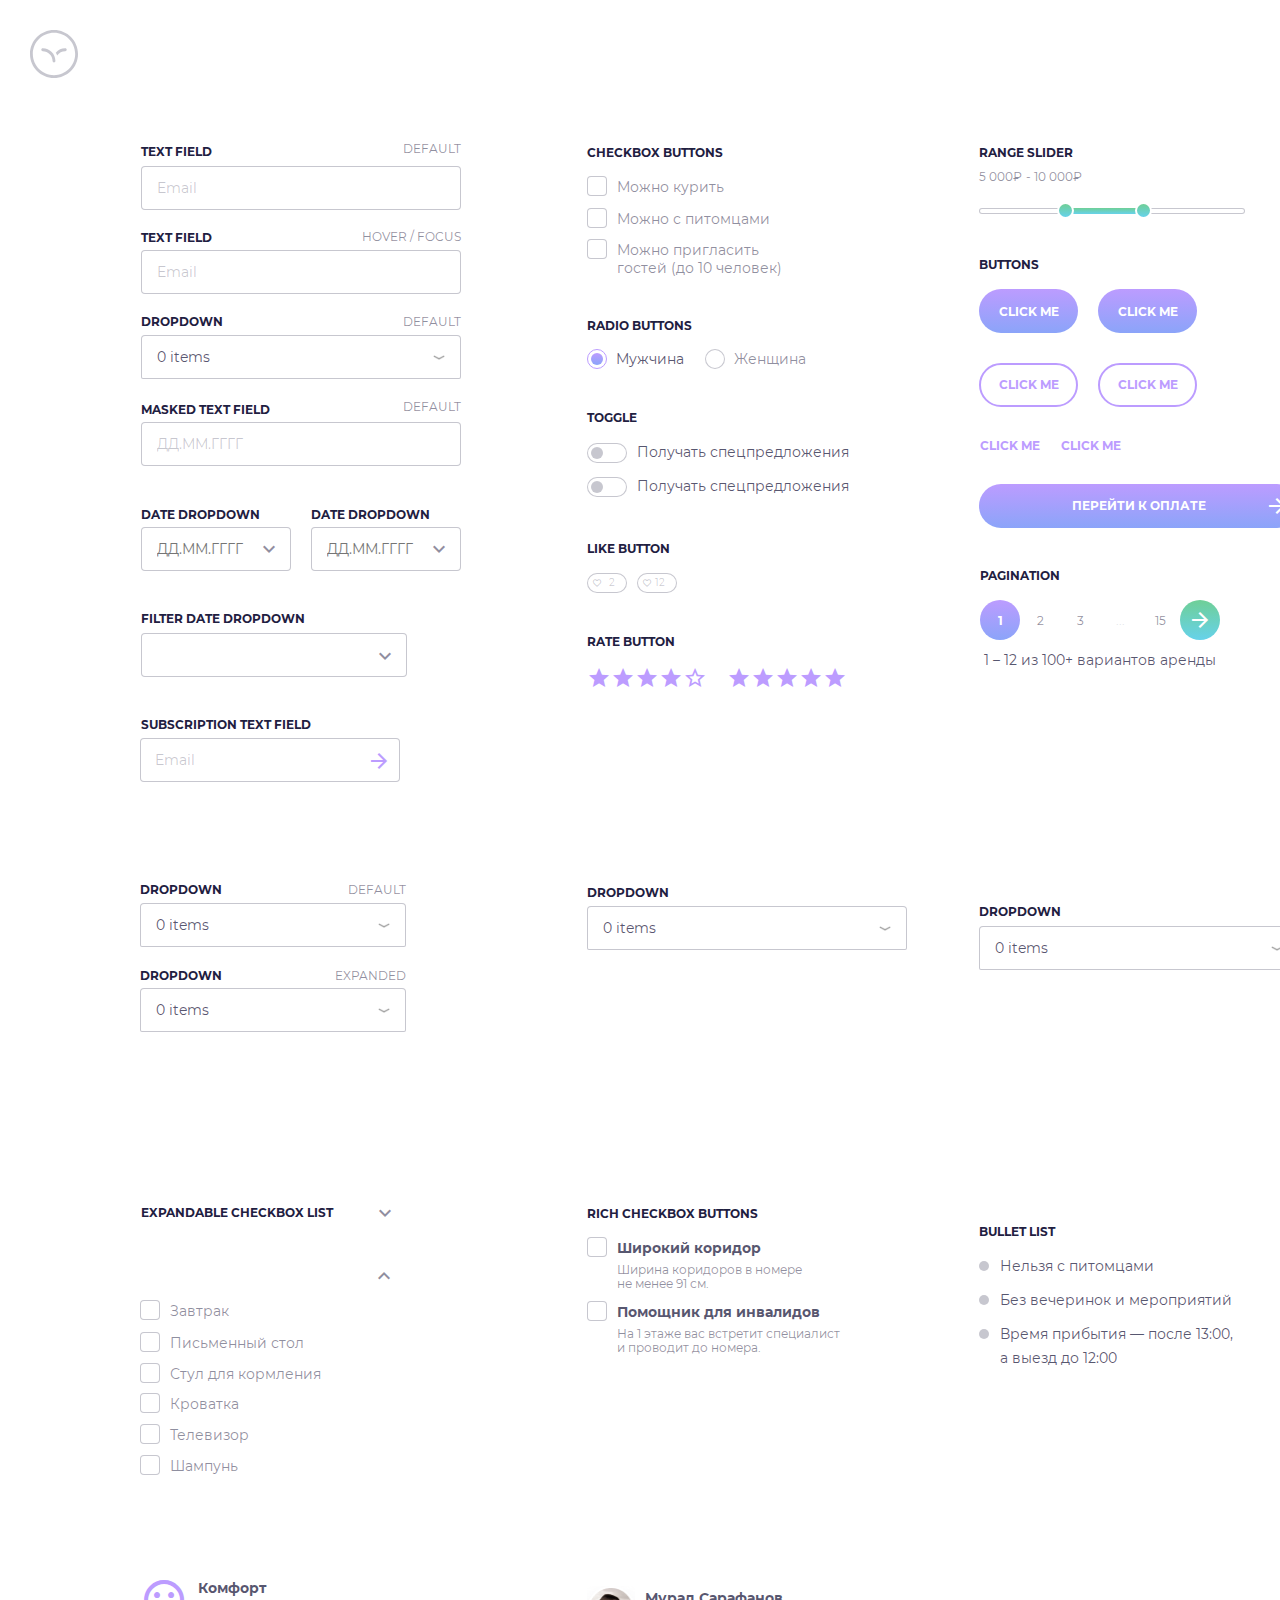
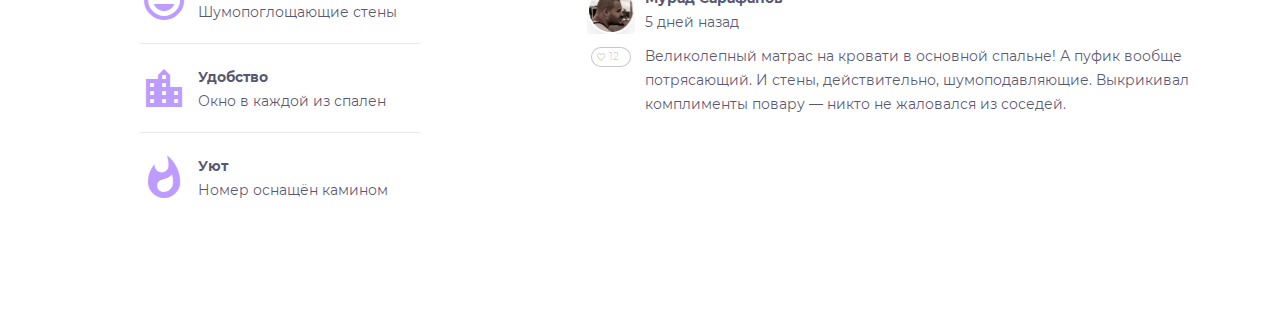
<file: index.html>
<!DOCTYPE html><html><head><meta charset="utf-8"><meta name="viewport" content="initial-scale=1.0, width=device-width"><meta name="keywords" content="form, elements"><meta name="description" content="Form elements"><title>Form elements</title><link rel="stylesheet" href="form-elements.c32ff207.css" type="text/css"><script src="jquery-for-parcel.53ce90af.js"></script><script src="form-elements.1ff4ea05.js"></script></head><body><div class="form-elements"><div class="form-elements__logo"><svg width="48" height="48" fill="none" xmlns="http://www.w3.org/2000/svg"><path d="M23.999 32.471a1.416 1.416 0 01-1.412-1.412c0-5.435-4.447-9.882-9.882-9.882a1.416 1.416 0 01-1.412-1.412c0-.776.635-1.412 1.412-1.412 7.023 0 12.706 5.683 12.706 12.706 0 .777-.636 1.412-1.412 1.412zM36.707 19.765c0 .777-.636 1.412-1.412 1.412a9.851 9.851 0 00-8.118 4.27 14.448 14.448 0 00-1.411-2.752 12.588 12.588 0 019.529-4.341c.776 0 1.412.635 1.412 1.411z" fill="#1F2041" fill-opacity=".25"/><path d="M24 48C10.765 48 0 37.235 0 24S10.765 0 24 0s24 10.765 24 24-10.765 24-24 24zm0-45.176C12.318 2.824 2.824 12.318 2.824 24c0 11.682 9.494 21.176 21.176 21.176 11.682 0 21.176-9.494 21.176-21.176 0-11.682-9.494-21.176-21.176-21.176z" fill="#1F2041" fill-opacity=".25"/></svg></div><div class="form-elements__content"><div class="form-elements__colomn-wrapper"><div class="form-elements__left"><div class="form-elements__text-field"><div class="form-elements__text-field-title"><p class="form-elements__text-field-text">Text Field</p><p class="form-elements__text-field-description">Default</p></div><div class="form-elements__text-field-element"><input class="text-field" type="text" name="email" placeholder="Email"></div></div><div class="form-elements__text-field-hover"><div class="form-elements__text-field-hover-title"><p class="form-elements__text-field-hover-text">Text Field</p><p class="form-elements__text-field-hover-description">Hover / Focus</p></div><div class="form-elements__text-field-hover-element"><input class="text-field" type="text" name="email" placeholder="Email"></div></div><div class="form-elements__dropdown-guest-default"><div class="form-elements__dropdown-guest-default-title"><p class="form-elements__dropdown-guest-default-text">dropdown</p><p class="form-elements__dropdown-guest-default-description">Default</p></div><div class="form-elements__dropdown-guest-default-element"><div class="iqdropdown"><p class="iqdropdown-selection"></p><div class="iqdropdown-menu"><div class="iqdropdown-menu-option" data-id="item1"><div class="iqdropdown__wrapper"><p class="iqdropdown-item">Спальни</p></div></div><div class="iqdropdown-menu-option" data-id="item2"><div class="iqdropdown__wrapper"><p class="iqdropdown-item">Кровати</p></div></div><div class="iqdropdown-menu-option" data-id="item3"><div class="iqdropdown__wrapper"><p class="iqdropdown-item">Ванные комнаты</p></div></div><div class="iqdropdown__footer"><span class="iqdropdown__erase-button">Очистить</span><span class="iqdropdown__apply-button">Применить</span></div></div></div></div></div><div class="form-elements__masked-text-field"><div class="form-elements__masked-text-field-title"><p class="form-elements__masked-text-field-text">Masked Text Field</p><p class="form-elements__masked-text-field-description">Default</p></div><div class="form-elements__masked-text-field-element"><input class="js-text-field_masked text-field" type="text" name="date" placeholder="ДД.ММ.ГГГГ"></div></div><div class="form-elements__date-dropdown"><div class="date-dropdown"><div class="date-dropdown__wrapper-min"><p class="date-dropdown__text">date Dropdown</p><div class="date-dropdown__expand-min material-icons">expand_more</div><input class="date-dropdown__min-date" type="text" name="date" placeholder="ДД.ММ.ГГГГ"></div><div class="date-dropdown__wrapper-max"><p class="date-dropdown__text">date Dropdown</p><div class="date-dropdown__expand-max material-icons">expand_more</div><input class="date-dropdown__max-date" type="text" name="date" placeholder="ДД.ММ.ГГГГ"></div></div></div><div class="form-elements__filter-date-dropdown"><div class="form-elements__filter-date-dropdown-title">filter date dropdown</div><div class="form-elements__filter-date-dropdown-element"><div class="filter-date-dropdown"><div class="filter-date-dropdown__text materail-icons">expand_more</div><input class="filter-date-dropdown__calendar" type="text"></div></div></div><div class="form-elements__subscription-text-field"><div class="form-elements__subscription-text-field-title">subscription text field</div><div class="form-elements__subscription-text-field-element"><form class="subscription-text-field" action="subscription" method="post"><input class="subscription-text-field__email" type="email" name="subscription" placeholder="Email"><button class="material-icons subscription-text-field__button">arrow_forward</button></form></div></div><div class="form-elements__dropdown-room-default"><div class="form-elements__dropdown-room-default-title"><p class="form-elements__dropdown-room-default-text">dropdown</p><p class="form-elements__dropdown-room-default-description">Default</p></div><div class="form-elements__dropdown-room-default-element"><div class="iqdropdown iqdropdown_small"><p class="iqdropdown-selection"></p><div class="iqdropdown-menu"><div class="iqdropdown-menu-option" data-id="item1"><div class="iqdropdown__wrapper"><p class="iqdropdown-item">Спальни</p></div></div><div class="iqdropdown-menu-option" data-id="item2"><div class="iqdropdown__wrapper"><p class="iqdropdown-item">Кровати</p></div></div><div class="iqdropdown-menu-option" data-id="item3"><div class="iqdropdown__wrapper"><p class="iqdropdown-item">Ванные комнаты</p></div></div><div class="iqdropdown__footer"><span class="iqdropdown__erase-button">Очистить</span><span class="iqdropdown__apply-button">Применить</span></div></div></div></div></div><div class="form-elements__dropdown-room-expanded"><div class="form-elements__dropdown-room-expanded-title"><p class="form-elements__dropdown-room-expanded-text">dropdown</p><p class="form-elements__dropdown-room-expanded-description">expanded</p></div><div class="form-elements__dropdown-room-expanded-element"><div class="iqdropdown iqdropdown_small"><p class="iqdropdown-selection"></p><div class="iqdropdown-menu"><div class="iqdropdown-menu-option" data-id="item1"><div class="iqdropdown__wrapper"><p class="iqdropdown-item">Спальни</p></div></div><div class="iqdropdown-menu-option" data-id="item2"><div class="iqdropdown__wrapper"><p class="iqdropdown-item">Кровати</p></div></div><div class="iqdropdown-menu-option" data-id="item3"><div class="iqdropdown__wrapper"><p class="iqdropdown-item">Ванные комнаты</p></div></div><div class="iqdropdown__footer"><span class="iqdropdown__erase-button">Очистить</span><span class="iqdropdown__apply-button">Применить</span></div></div></div></div></div><div class="form-elements__expandable-checkbox"><div class="expandable-checkbox-list"><p class="expandable-checkbox-list__text"> <span class="expandable-checkbox-list__title">Expandable checkbox list</span><span class="expandable-checkbox-list__button expandable-checkbox-list__button_expand-rotation material-icons">expand_more</span></p><div class="expandable-checkbox-list__bonus expandable-checkbox-list__bonus_hidden-text"><div class="expandable-checkbox-list__wrapper"><label class="checkbox"><input class="checkbox__button" type="checkbox" name="expandable-checkbox"><span class="checkbox__text">Завтрак</span></label></div><div class="expandable-checkbox-list__wrapper"><label class="checkbox"><input class="checkbox__button" type="checkbox" name="expandable-checkbox"><span class="checkbox__text">Письменный стол</span></label></div><div class="expandable-checkbox-list__wrapper"><label class="checkbox"><input class="checkbox__button" type="checkbox" name="expandable-checkbox"><span class="checkbox__text">Стул для кормления</span></label></div><div class="expandable-checkbox-list__wrapper"><label class="checkbox"><input class="checkbox__button" type="checkbox" name="expandable-checkbox"><span class="checkbox__text">Кроватка</span></label></div><div class="expandable-checkbox-list__wrapper"><label class="checkbox"><input class="checkbox__button" type="checkbox" name="expandable-checkbox"><span class="checkbox__text">Телевизор</span></label></div><div class="expandable-checkbox-list__wrapper"><label class="checkbox"><input class="checkbox__button" type="checkbox" name="expandable-checkbox"><span class="checkbox__text">Шампунь</span></label></div></div></div></div><div class="form-elements__expandable-checkbox-expanded"><div class="expandable-checkbox-list"><p class="expandable-checkbox-list__text"> <span class="expandable-checkbox-list__title"></span><span class="expandable-checkbox-list__button material-icons">expand_more</span></p><div class="expandable-checkbox-list__bonus"><div class="expandable-checkbox-list__wrapper"><label class="checkbox"><input class="checkbox__button" type="checkbox" name="expandable-checkbox"><span class="checkbox__text">Завтрак</span></label></div><div class="expandable-checkbox-list__wrapper"><label class="checkbox"><input class="checkbox__button" type="checkbox" name="expandable-checkbox"><span class="checkbox__text">Письменный стол</span></label></div><div class="expandable-checkbox-list__wrapper"><label class="checkbox"><input class="checkbox__button" type="checkbox" name="expandable-checkbox"><span class="checkbox__text">Стул для кормления</span></label></div><div class="expandable-checkbox-list__wrapper"><label class="checkbox"><input class="checkbox__button" type="checkbox" name="expandable-checkbox"><span class="checkbox__text">Кроватка</span></label></div><div class="expandable-checkbox-list__wrapper"><label class="checkbox"><input class="checkbox__button" type="checkbox" name="expandable-checkbox"><span class="checkbox__text">Телевизор</span></label></div><div class="expandable-checkbox-list__wrapper"><label class="checkbox"><input class="checkbox__button" type="checkbox" name="expandable-checkbox"><span class="checkbox__text">Шампунь</span></label></div></div></div></div></div><div class="form-elements__center"><div class="form-elements__checkbox-buttons"><div class="checkbox-buttons"><div class="checkbox-buttons__title">Checkbox buttons</div><div class="checkbox-buttons__wrapper"><label class="checkbox"><input class="checkbox__button" type="checkbox" name="checkbox"><span class="checkbox__text">Можно курить</span></label></div><div class="checkbox-buttons__wrapper"><label class="checkbox"><input class="checkbox__button" type="checkbox" name="checkbox"><span class="checkbox__text">Можно с питомцами</span></label></div><div class="checkbox-buttons__wrapper"><label class="checkbox"><input class="checkbox__button" type="checkbox" name="checkbox"><span class="checkbox__text">Можно пригласить гостей (до 10 человек)</span></label></div></div></div><div class="form-elements__radio-buttons"><div class="form-elements__radio-buttons-text">Radio Buttons</div><div class="form-elements__radio-buttons-element"><div class="radio"><label class="radio__wrapper1"><input class="radio__button" type="radio" name="male" value="male" checked><span class="radio__text">Мужчина</span></label><label class="radio__wrapper2"><input class="radio__button" type="radio" name="male" value="female"><span class="radio__text">Женщина</span></label></div></div></div><div class="form-elements__toggle"><div class="form-elements__toggle-text">Toggle</div><div class="form-elements__toggle-element-on"><label class="toggle"><input class="toggle__button" type="checkbox" name="special"><span class="toggle__text">Получать спецпредложения</span></label></div><div class="form-elements__toggle-element-off"><label class="toggle"><input class="toggle__button" type="checkbox" name="special"><span class="toggle__text">Получать спецпредложения</span></label></div></div><div class="form-elements__like-button"><div class="form-elements__like-button-text">like button</div><div class="form-elements__like-button-element"><div class="form-elements__like-button-2"><button class="like-button"><span class="like-button__wrapper"><span class="like-button__icon material-icons">favorite_border</span><span class="like-button__number">2</span></span></button></div><div class="form-elements__like-button-12"><button class="like-button"><span class="like-button__wrapper"><span class="like-button__icon material-icons">favorite_border</span><span class="like-button__number">12</span></span></button></div></div></div><div class="form-elements__rate-button"><div class="form-elements__rate-button-text">rate button</div><div class="form-elements__rate-button-element"><div class="form-elements__rate-button-4"><div class="rate-button"><div class="material-icons rate-button__stars">star</div><div class="material-icons rate-button__stars">star</div><div class="material-icons rate-button__stars">star</div><div class="material-icons rate-button__stars">star</div><div class="material-icons rate-button__stars">star_border</div></div></div><div class="form-elements__rate-button-5"><div class="rate-button"><div class="material-icons rate-button__stars">star</div><div class="material-icons rate-button__stars">star</div><div class="material-icons rate-button__stars">star</div><div class="material-icons rate-button__stars">star</div><div class="material-icons rate-button__stars">star</div></div></div></div></div><div class="form-elements__dropdown-center"><div class="form-elements__dropdown-center-text">dropdown</div><div class="form-elements__dropdown-center-element"><div class="iqdropdown"><p class="iqdropdown-selection"></p><div class="iqdropdown-menu"><div class="iqdropdown-menu-option" data-id="item1"><div class="iqdropdown__wrapper"><p class="iqdropdown-item">Спальни</p></div></div><div class="iqdropdown-menu-option" data-id="item2"><div class="iqdropdown__wrapper"><p class="iqdropdown-item">Кровати</p></div></div><div class="iqdropdown-menu-option" data-id="item3"><div class="iqdropdown__wrapper"><p class="iqdropdown-item">Ванные комнаты</p></div></div><div class="iqdropdown__footer"><span class="iqdropdown__erase-button">Очистить</span><span class="iqdropdown__apply-button">Применить</span></div></div></div></div></div><div class="form-elements__rich-checkbox"><div class="rich-checkbox-buttons"><div class="rich-checkbox-buttons__title">Rich Checkbox Buttons</div><div class="rich-checkbox-buttons__wrapper"><label class="rich-checkbox"><input class="rich-checkbox__button" type="checkbox" name="rich-checkbox"><span class="rich-checkbox__text">Широкий коридор</span><p class="rich-checkbox__info-text">Ширина коридоров в номере не менее 91 см.</p></label></div><div class="rich-checkbox-buttons__wrapper"><label class="rich-checkbox"><input class="rich-checkbox__button" type="checkbox" name="rich-checkbox"><span class="rich-checkbox__text">Помощник для инвалидов</span><p class="rich-checkbox__info-text">На 1 этаже вас встретит специалист и проводит до номера.</p></label></div></div></div></div><div class="form-elements__right"><div class="form-elements__range-slider"><div class="range-slider"><div class="range-slider__text-wrapper"><p class="range-slider__text">Range Slider</p></div><div class="range-slider__number-wrapper"><p class="range-slider__from"></p><p class="range-slider__to"></p></div><input class="js-range-slider range-slider__input" type="text" name="slider" value="slider"></div></div><div class="form-elements__buttons"><div class="form-elements__buttons-title">buttons</div><div class="form-elements__buttons-backgraund"><div class="form-elements__buttons-backgraund-default"><button class="button-painted">click me</button></div><div class="form-elements__buttons-backgraund-hover"><button class="button-painted">click me</button></div></div><div class="form-elements__buttons-border"><div class="form-elements__buttons-border-default"><button class="button-transparent">click me</button></div><div class="form-elements__buttons-border-hover"><button class="button-transparent">click me</button></div></div><div class="form-elements__buttons-text"><div class="form-elements__buttons-text-default"><button class="button-text">click me</button></div><div class="form-elements__buttons-text-hover"><button class="button-text">click me</button></div></div><div class="form-elements__buttons-long"><div class="button-long"><button class="button-long__button"><span class="button-long__text">перейти к оплате</span><span class="button-long__icon material-icons">arrow_forward</span></button></div></div></div><div class="form-elements__pagination"><div class="form-elements__pagination-text">pagination</div><div class="form-elements__pagination-element"><div class="pagination"><div class="pagination__container"></div><p class="pagination__text"><span class="pagination__number-from">1</span><span class="pagination__number-to">12</span>из 100+ вариантов аренды</p></div></div></div><div class="form-elements__dropdown-right"><div class="form-elements__dropdown-right-text">dropdown</div><div class="form-elements__dropdown-right-element"><div class="iqdropdown"><p class="iqdropdown-selection"></p><div class="iqdropdown-menu"><div class="iqdropdown-menu-option" data-id="item1"><div class="iqdropdown__wrapper"><p class="iqdropdown-item">Спальни</p></div></div><div class="iqdropdown-menu-option" data-id="item2"><div class="iqdropdown__wrapper"><p class="iqdropdown-item">Кровати</p></div></div><div class="iqdropdown-menu-option" data-id="item3"><div class="iqdropdown__wrapper"><p class="iqdropdown-item">Ванные комнаты</p></div></div><div class="iqdropdown__footer"><span class="iqdropdown__erase-button">Очистить</span><span class="iqdropdown__apply-button">Применить</span></div></div></div></div></div><div class="form-elements__bullet-list"><div class="form-elements__bullet-list-text">Bullet list</div><div class="form-elements__bullet-list-element"></div><div class="bullet-list"><ul class="bullet-list__catalog"><li class="bullet-list__element">Нельзя с питомцами</li><li class="bullet-list__element">Без вечеринок и мероприятий</li><li class="bullet-list__element">Время прибытия — после 13:00, а выезд до 12:00</li></ul></div></div></div></div></div><div class="form-elements__footer"><div class="form-elements__room-info"><div class="room-info"><div class="room-info__detail"><div class="material-icons room-info__icon">insert_emoticon</div><div class="room-info__container"><p class="room-info__property">Комфорт</p><p class="room-info__description">Шумопоглощающие стены</p></div></div><div class="room-info__rectangle"></div><div class="room-info__detail"><div class="material-icons room-info__icon">location_city</div><div class="room-info__container"><p class="room-info__property">Удобство</p><p class="room-info__description">Окно в каждой из спален</p></div></div><div class="room-info__rectangle"></div><div class="room-info__detail"><div class="material-icons room-info__icon">whatshot</div><div class="room-info__container"><p class="room-info__property">Уют</p><p class="room-info__description">Номер оснащён камином</p></div></div></div></div><div class="form-elements__review"><div class="review"><div class="review__wrapper-up"><div class="review__image" style="background-image:url(muratsafanof.3a42eb76.png);"></div><div class="review__name-date"><p class="review__name">Мурад Сарафанов</p><p class="review__date">5 дней назад</p></div></div><div class="review__wrapper-down"><div class="review__like"><button class="like-button"><span class="like-button__wrapper"><span class="like-button__icon material-icons">favorite_border</span><span class="like-button__number">12</span></span></button></div><p class="review__text">Великолепный матрас на кровати в основной спальне! А пуфик вообще потрясающий. И стены, действительно, шумоподавляющие. Выкрикивал комплименты повару — никто не жаловался из соседей.</p></div></div></div></div></div></body></html>
</file>
